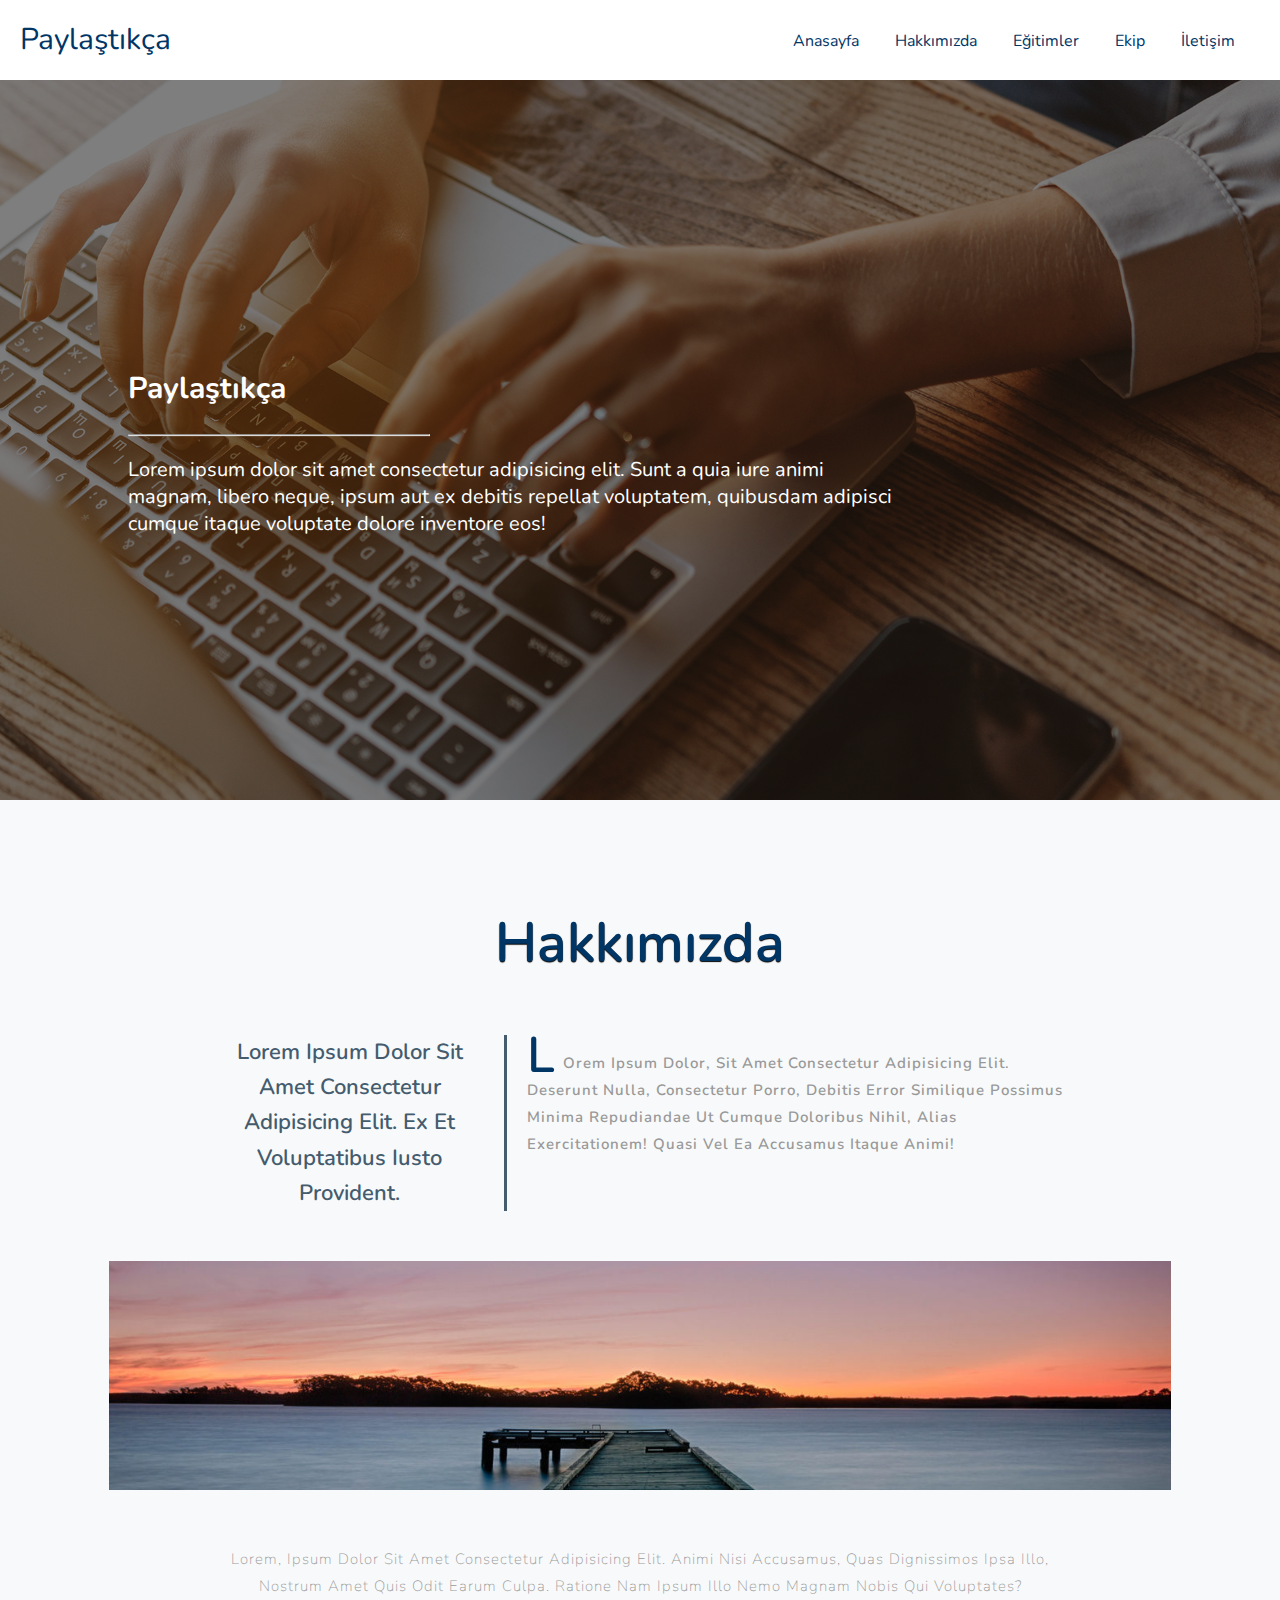
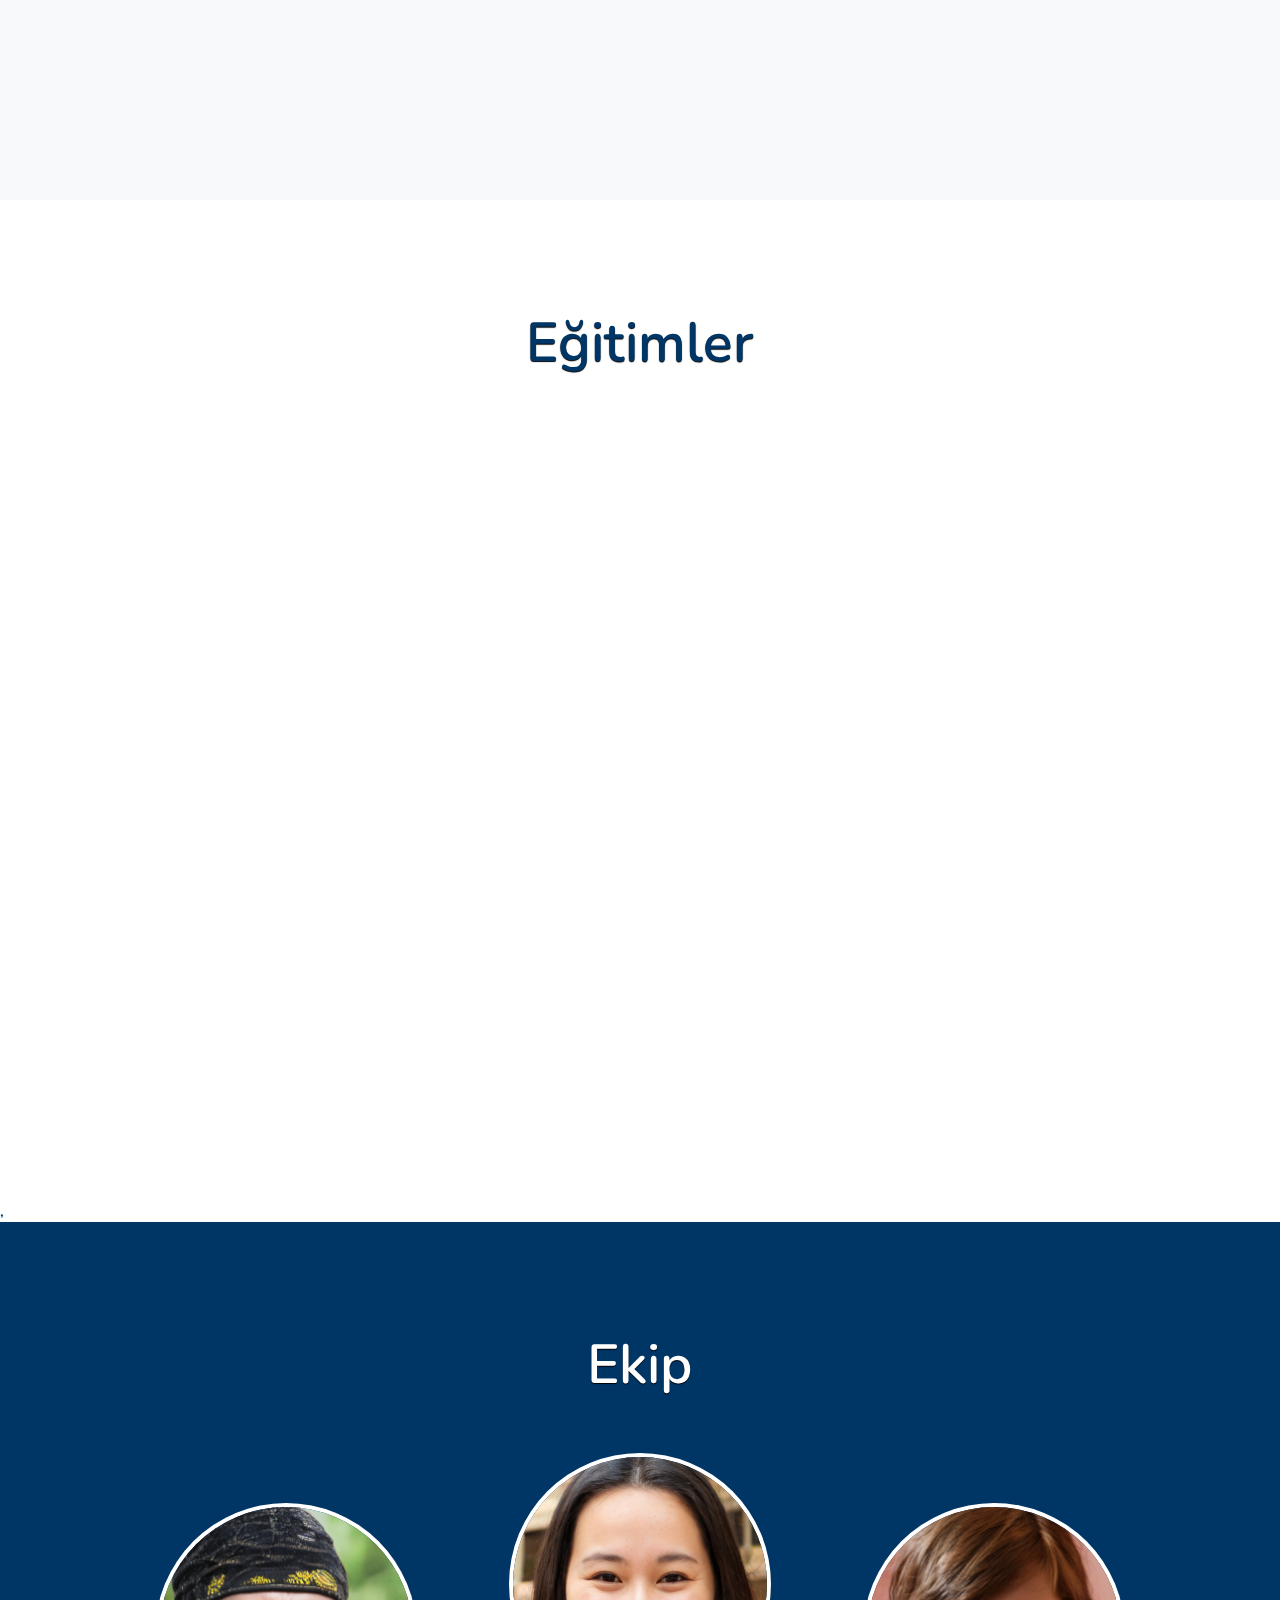
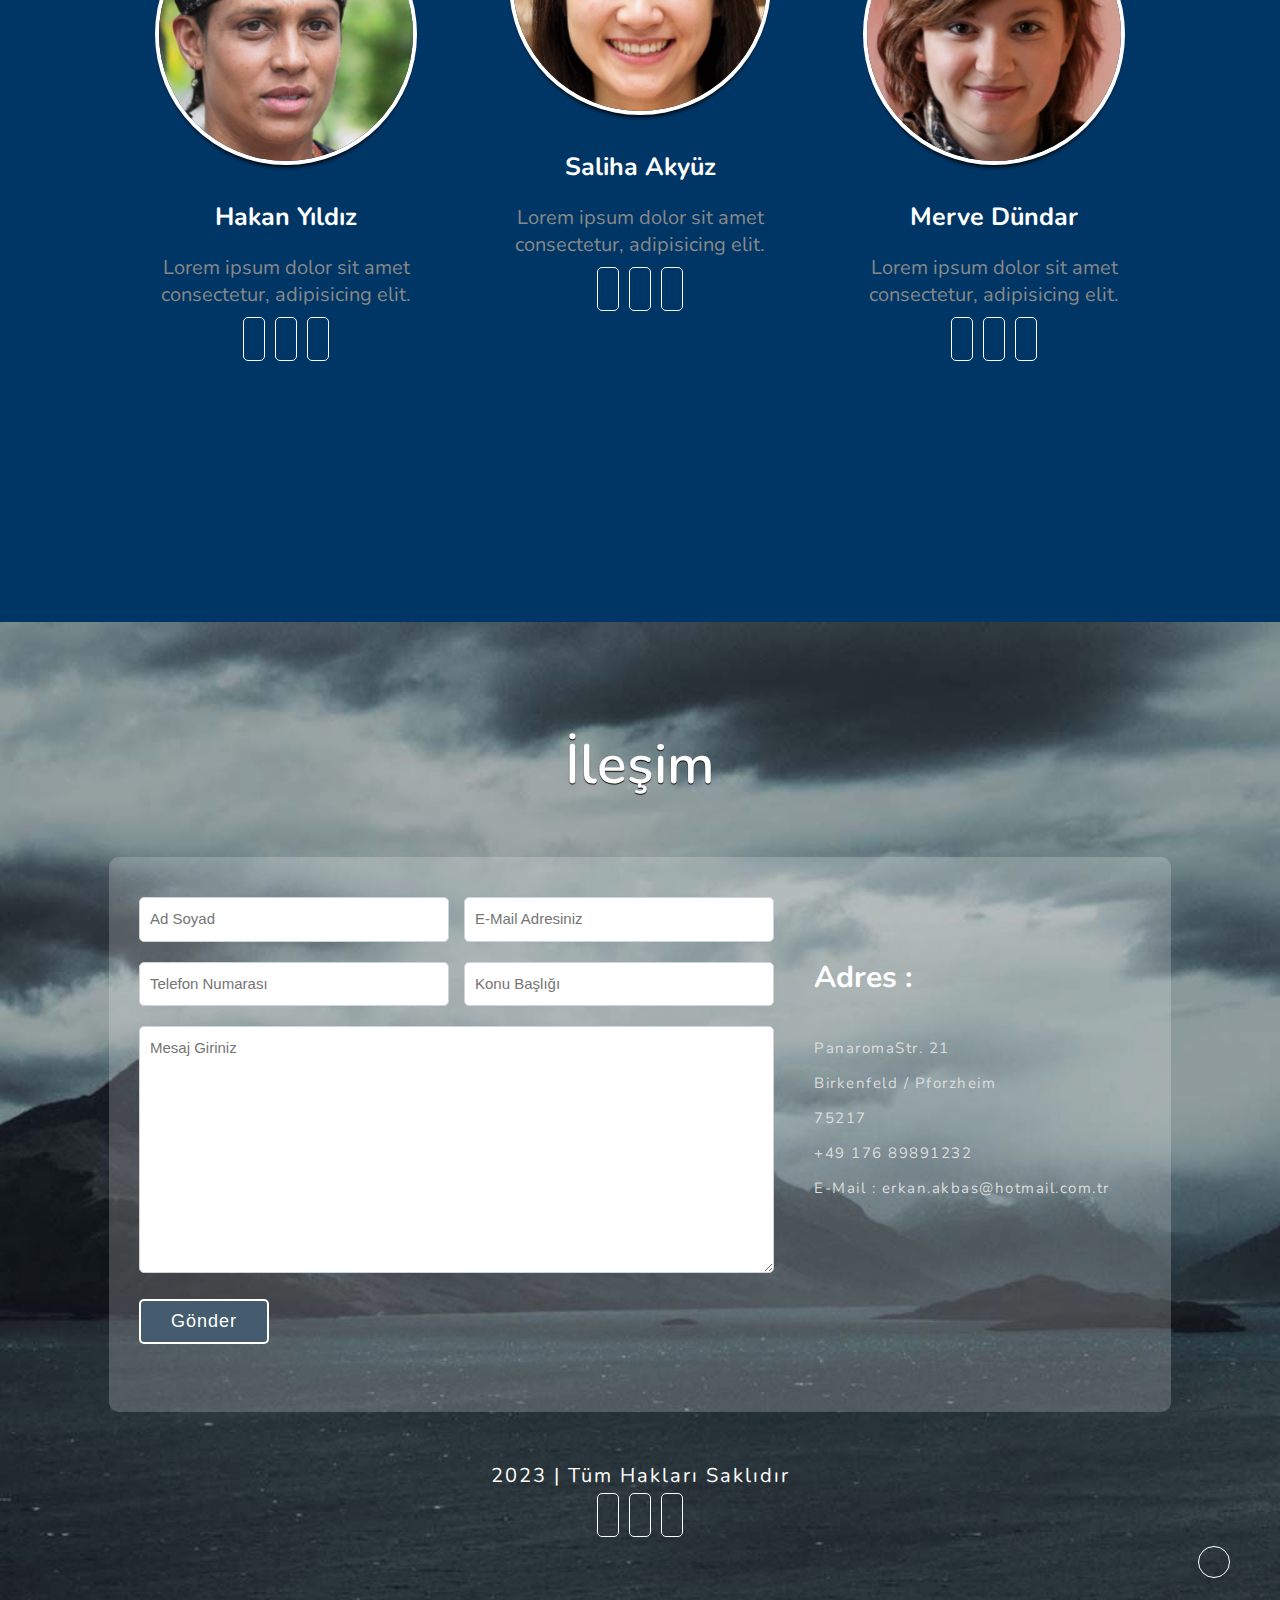
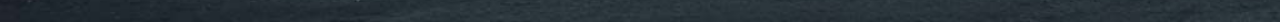
<file: index.html>
<!DOCTYPE html>
<html lang="en">
  <head>
    <meta charset="UTF-8" />
    <meta http-equiv="X-UA-Compatible" content="IE=edge" />
    <meta name="viewport" content="width=device-width, initial-scale=1.0" />
    <link rel="stylesheet" href="style.css" />
    <link
      rel="stylesheet"
      href="https://cdnjs.cloudflare.com/ajax/libs/font-awesome/6.2.1/css/all.min.css"
      integrity="sha512-MV7K8+y+gLIBoVD59lQIYicR65iaqukzvf/nwasF0nqhPay5w/9lJmVM2hMDcnK1OnMGCdVK+iQrJ7lzPJQd1w=="
      crossorigin="anonymous"
      referrerpolicy="no-referrer"
    />
    <link rel="stylesheet" href="js/owl.carousel.min.css" />
    <link rel="stylesheet" href="js/owl.theme.default.min.css" />

    <title>HTML - CSS Page</title>
  </head>
  <body>
    <section id="menu">
      <div id="logo">Paylaştıkça</div>
      <nav>
        <a href="#menu"><i class="fas fa-home icon"></i>Anasayfa</a>
        <a href="#hakkimizda"><i class="fas fa-info icon"></i>Hakkımızda</a>
        <a href="#egitimler"
          ><i class="fas fa-graduation-cap icon"></i>Eğitimler</a
        >
        <a href="#ekip"><i class="fas fa-user-friends icon"></i>Ekip</a>
        <a href="#iletisim"><i class="fas fa-map-pin icon"></i>İletişim</a>
      </nav>
    </section>
    <!-- ! HOME BAŞLANGIÇ  -->
    <section id="home">
      <div id="black"></div>
      <div id="icerik">
        <h2>Paylaştıkça</h2>
        <hr width="300px" align="left" />
        <p>
          Lorem ipsum dolor sit amet consectetur adipisicing elit. Sunt a quia
          iure animi magnam, libero neque, ipsum aut ex debitis repellat
          voluptatem, quibusdam adipisci cumque itaque voluptate dolore
          inventore eos!
        </p>
      </div>
    </section>
    <!-- ! HOME BİTİŞ  -->
    <!-- ? HAKKIMIZDA BAŞLANGIÇ  -->
    <section id="hakkimizda">
      <h3>Hakkımızda</h3>
      <div class="container">
        <div class="solsag">
          <div id="sol">
            <h5 id="h5sol">
              Lorem ipsum dolor sit amet consectetur adipisicing elit. Ex et
              voluptatibus iusto provident.
            </h5>
          </div>
          <div id="sag">
            <span>L</span>
            <p id="psag">
              orem ipsum dolor, sit amet consectetur adipisicing elit. Deserunt
              nulla, consectetur porro, debitis error similique possimus minima
              repudiandae ut cumque doloribus nihil, alias exercitationem! Quasi
              vel ea accusamus itaque animi!
            </p>
          </div>
        </div>
        <img src="img/about.jpg" class="img-fluid max-fluid" alt="" />
        <p id="pson">
          Lorem, ipsum dolor sit amet consectetur adipisicing elit. Animi nisi
          accusamus, quas dignissimos ipsa illo, nostrum amet quis odit earum
          culpa. Ratione nam ipsum illo nemo magnam nobis qui voluptates?
        </p>
      </div>
    </section>
    <!-- ? HAKKIMIZDA BİTİŞ  -->
    <!-- * EĞİTİMLER BAŞLANGIÇ  -->
    <section id="egitimler">
      <div class="container">
        <h3>Eğitimler</h3>
        <div class="owl-carousel owl-theme">
          <div class="card item" data-merge="1.5">
            <img src="img/r2.jpg" class="max-fluid" alt="" />
            <h5 class="baslikcard">HTML5 & CSS3 Eğitimi</h5>
            <p class="pcard">Lorem ipsum dolor sit amet consectetur.</p>
          </div>
          <div class="card item" data-merge="1.5">
            <img src="img/r3.jpg" class="max-fluid" alt="" />
            <h5 class="baslikcard">Javascript Eğitimi</h5>
            <p class="pcard">
              Lorem ipsum dolor sit amet consectetur adipisicing elit.
            </p>
          </div>
          <div class="card item" data-merge="1.5">
            <img src="img/r4.jpg" class="max-fluid" alt="" />
            <h5 class="baslikcard">Phyton</h5>
            <p class="pcard">
              Lorem ipsum dolor sit amet consectetur adipisicing elit. Minima,
              minus!
            </p>
          </div>
        </div>
      </div>
    </section>
    <!-- * EĞİTİMLER BİTİŞ  -->,

    <!-- ! EKİP BAŞLANGIÇ  -->
    <section id="ekip">
      <div class="container">
        <h3 id="ekiph3">Ekip</h3>
        <div class="solsag-ekip">
          <div class="sutun-sol-sag">
            <img src="img/ekip1.jpg" alt="" class="max-fluid oval" />
            <h4 class="ekipisim">Hakan Yıldız</h4>
            <p class="ekipp">
              Lorem ipsum dolor sit amet consectetur, adipisicing elit.
            </p>
            <div class="ekip-ikon">
              <a href=""><i class="fab fa-facebook social"></i></a>
              <a href=""><i class="fab fa-google-plus-g social"></i></a>
              <a href=""><i class="fab fa-twitter social"></i></a>
            </div>
          </div>
          <div class="sutun">
            <img src="img/ekip2.jpg" alt="" class="max-fluid oval" />
            <h4 class="ekipisim">Saliha Akyüz</h4>
            <p class="ekipp">
              Lorem ipsum dolor sit amet consectetur, adipisicing elit.
            </p>
            <div class="ekip-ikon">
              <a href=""><i class="fab fa-facebook social"></i></a>
              <a href=""><i class="fab fa-google-plus-g social"></i></a>
              <a href=""><i class="fab fa-twitter social"></i></a>
            </div>
          </div>
          <div class="sutun-sol-sag">
            <img src="img/ekip3.jpg" alt="" class="max-fluid oval" />
            <h4 class="ekipisim">Merve Dündar</h4>
            <p class="ekipp">
              Lorem ipsum dolor sit amet consectetur, adipisicing elit.
            </p>
            <div class="ekip-ikon">
              <a href=""><i class="fab fa-facebook social"></i></a>
              <a href=""><i class="fab fa-google-plus-g social"></i></a>
              <a href=""><i class="fab fa-twitter social"></i></a>
            </div>
          </div>
        </div>
      </div>
    </section>
    <!-- ! EKİP BİTİŞ  -->
    <!-- ? İLETİSİM BAŞLANGIÇ  -->

    <section id="iletisim">
      <div class="container">
        <h3 id="h3iletisim">İleşim</h3>
        <div id="iletisimopak">
          <div id="formgroup">
            <div id="solform">
              <input
                type="text"
                name="isim"
                placeholder="Ad Soyad"
                class="form-control"
                required
              />
              <input
                type="text"
                name="tel"
                class="form-control"
                placeholder="Telefon Numarası"
                required
              />
            </div>
            <div id="sagform">
              <input
                type="mail"
                name="mail"
                placeholder="E-Mail Adresiniz"
                class="form-control"
                required
              />
              <input
                type="text"
                name="konu"
                class="form-control"
                placeholder="Konu Başlığı"
                required
              />
            </div>
            <textarea
              name="mesaj"
              id=""
              cols="30"
              rows="10"
              placeholder="Mesaj Giriniz"
              required
              class="form-control"
            ></textarea>
            <input type="submit" name="" value="Gönder" id="" />
          </div>

          <div id="adres">
            <h4 id="adresbaslik">Adres :</h4>
            <p class="adresp">PanaromaStr. 21</p>
            <p class="adresp">Birkenfeld / Pforzheim</p>
            <p class="adresp">75217</p>
            <p class="adresp">+49 176 89891232</p>
            <p class="adresp">E-Mail : erkan.akbas@hotmail.com.tr</p>
          </div>
        </div>
        <footer>
          <div id="copyright">2023 | Tüm Hakları Saklıdır</div>
          <div id="socialfooter">
            <a href=""><i class="fab fa-facebook social"></i></a>
            <a href=""><i class="fab fa-google-plus-g social"></i></a>
            <a href=""><i class="fab fa-twitter social"></i></a>
          </div>
        </footer>
      </div>
      <a href="#menu">
        <i class="fas fa-angle-up" id="up"></i>
      </a>
    </section>

    <!-- ? İLETİSİM BİTİŞ  -->
    <script
      src="https://code.jquery.com/jquery-3.6.3.slim.min.js"
      integrity="sha256-ZwqZIVdD3iXNyGHbSYdsmWP//UBokj2FHAxKuSBKDSo="
      crossorigin="anonymous"
    ></script>
    <script src="js/owl.carousel.min.js"></script>
    <script src="js/script.js"></script>
  </body>
</html>
</file>
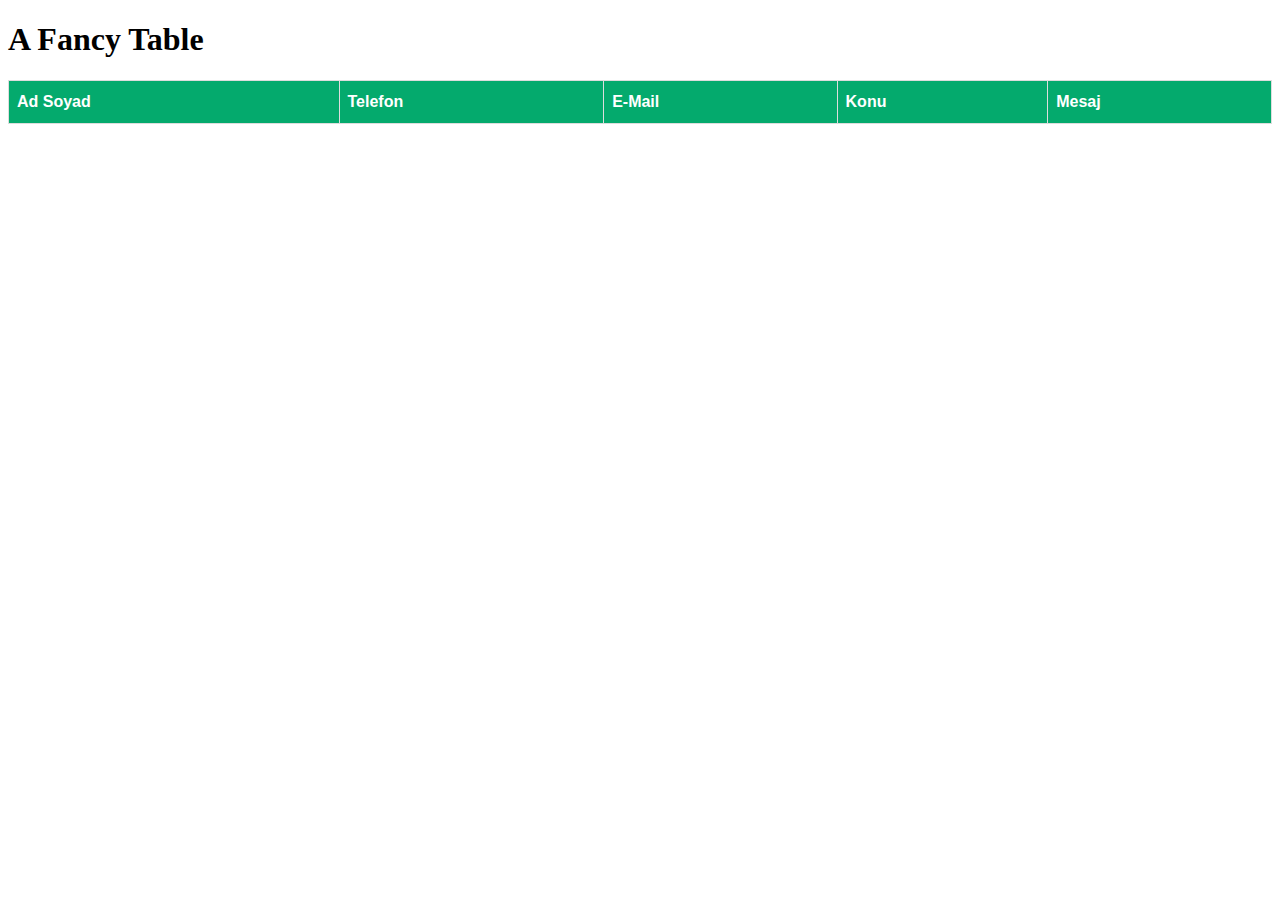
<file: panel.html>
<!DOCTYPE html>
<html>
  <head>
    <style>
      #customers {
        font-family: Arial, Helvetica, sans-serif;
        border-collapse: collapse;
        width: 100%;
      }

      #customers td,
      #customers th {
        border: 1px solid #ddd;
        padding: 8px;
      }

      #customers tr:nth-child(even) {
        background-color: #f2f2f2;
      }

      #customers tr:hover {
        background-color: #ddd;
      }

      #customers th {
        padding-top: 12px;
        padding-bottom: 12px;
        text-align: left;
        background-color: #04aa6d;
        color: white;
      }
    </style>
  </head>
  <body>
    <h1>A Fancy Table</h1>

    <table id="customers">
      <tr>
        <th>Ad Soyad</th>
        <th>Telefon</th>
        <th>E-Mail</th>
        <th>Konu</th>
        <th>Mesaj</th>
      </tr>
    </table>
  </body>
</html>
</file>
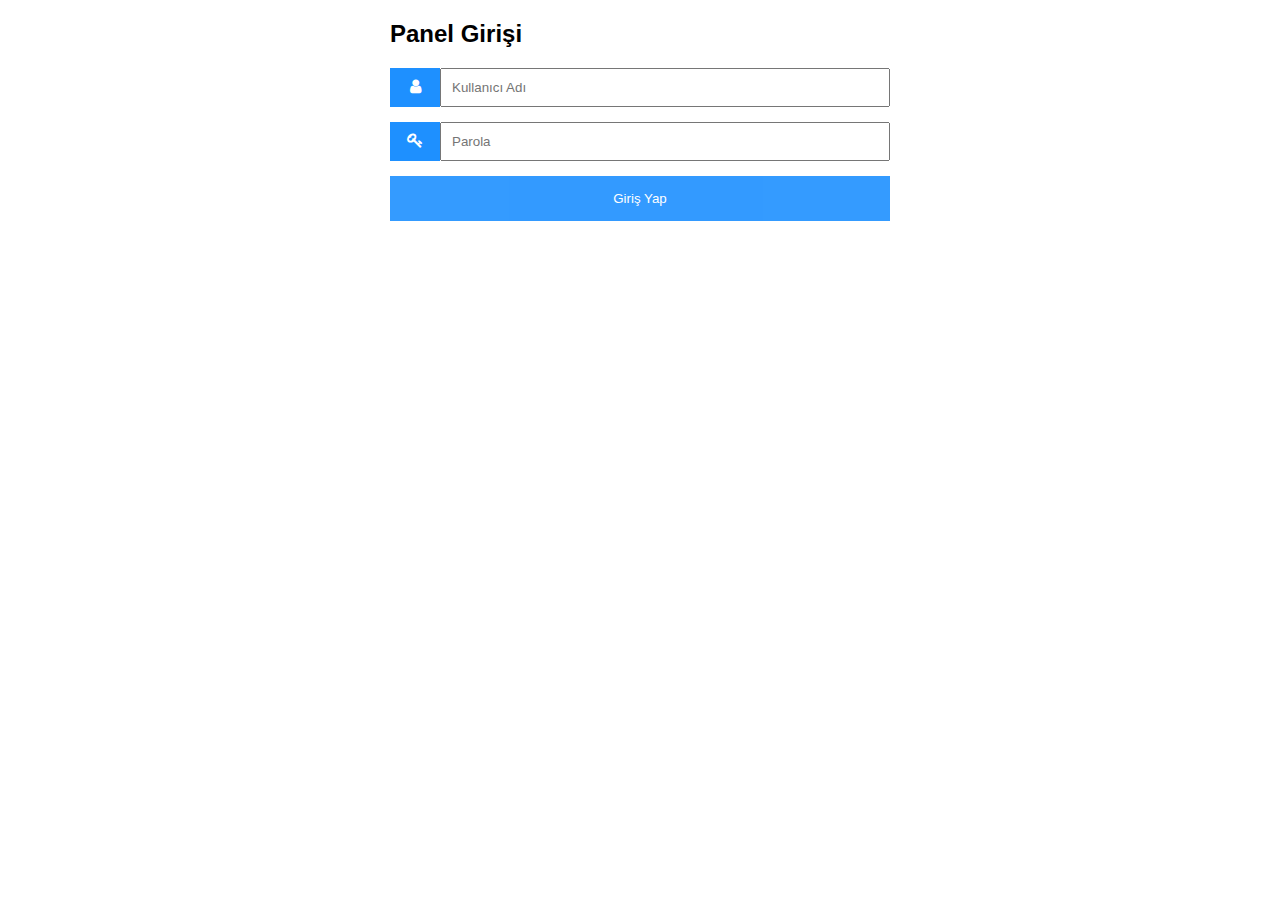
<file: panelgiris.html>
<!DOCTYPE html>
<html>
  <head>
    <meta name="viewport" content="width=device-width, initial-scale=1" />
    <!-- Add icon library -->
    <link
      rel="stylesheet"
      href="https://cdnjs.cloudflare.com/ajax/libs/font-awesome/4.7.0/css/font-awesome.min.css"
    />
    <style>
      body {
        font-family: Arial, Helvetica, sans-serif;
      }
      * {
        box-sizing: border-box;
      }

      .input-container {
        display: -ms-flexbox; /* IE10 */
        display: flex;
        width: 100%;
        margin-bottom: 15px;
      }

      .icon {
        padding: 10px;
        background: dodgerblue;
        color: white;
        min-width: 50px;
        text-align: center;
      }

      .input-field {
        width: 100%;
        padding: 10px;
        outline: none;
      }

      .input-field:focus {
        border: 2px solid dodgerblue;
      }

      /* Set a style for the submit button */
      .btn {
        background-color: dodgerblue;
        color: white;
        padding: 15px 20px;
        border: none;
        cursor: pointer;
        width: 100%;
        opacity: 0.9;
      }

      .btn:hover {
        opacity: 1;
      }
    </style>
  </head>
  <body>
    <form
      action="/panelgiris.html"
      method="post"
      style="max-width: 500px; margin: auto"
    >
      <h2>Panel Girişi</h2>
      <div class="input-container">
        <i class="fa fa-user icon"></i>
        <input
          class="input-field"
          type="text"
          placeholder="Kullanıcı Adı"
          name="usrnm"
        />
      </div>
      <div class="input-container">
        <i class="fa fa-key icon"></i>
        <input
          class="input-field"
          type="password"
          placeholder="Parola"
          name="psw"
        />
      </div>

      <button type="submit" class="btn">Giriş Yap</button>
    </form>
  </body>
</html>
</file>
<file: style.css>
@import url("https://fonts.googleapis.com/css2?family=Nunito:wght@300;400;500&display=swap");
:root {
  --main-color: #003666;
}

html,
body {
  font-family: "Nunito", sans-serif;
  margin: 0px;
  padding: 0;
  box-sizing: border-box;
  border: none;
  list-style: none;
  scroll-behavior: smooth;
}
#menu {
  height: 80px;
  padding: 0 20px;
  display: flex;
  justify-content: space-between;
  align-items: center;
}
#logo {
  font-size: 30px;
  line-height: 80px;
  color: var(--main-color);
}
nav a:link {
  text-decoration: none;
  margin-right: 25px;
  color: var(--main-color);
}
nav a:hover {
  border-bottom: 2px solid var(--main-color);
}
nav a:visited {
  text-decoration: none;
  margin-right: 25px;
  color: var(--main-color);
}
.icon {
  margin-right: 7px;
  font-size: 18px;
}
#home {
  background-color: gray;
  height: 80vh;
  background-image: url(img/r2.jpg);
  background-size: cover;
  background-position: center;
  background-attachment: fixed;
}
#black {
  height: 80vh;
  background-color: black;
  opacity: 0.5;
}
#icerik {
  position: absolute;
  top: 50%;
  left: 40%;
  transform: translate(-50%, -50%);
  color: white;
  font-size: 20px;
}
#hakkimizda {
  background-color: #f8f9fa;
  padding: 50px;
  text-align: center;
  text-transform: capitalize;
  font-weight: 600;
  height: 100vh;
}
h3 {
  font-size: 55px;
  color: var(--main-color);
  text-shadow: 0px 1px 1px black;
  font-weight: 600;
}
.container {
  width: 90%;
  height: auto;
  margin: auto;
  flex-shrink: 0;
}
.solsag {
  width: 80%;
  display: flex;
  justify-content: space-around;
  flex-direction: row;
  margin: auto;
  text-align: center;
  margin-bottom: 50px;
}
.solsag-ekip {
  width: 100%;
  display: flex;
  justify-content: space-around;
  flex-direction: row;
  margin: auto;
  text-align: center;
  margin-bottom: 50px;
}
#sol {
  border-right: 3px solid #445c6e;
  font-size: 30px;
  color: #445c6e;
  padding-right: 20px;
}
#h5sol {
  line-height: 1.6;
  font-size: 22px;
  font-weight: 600;
}
#h5sol,
#sag {
  margin: 0;
  padding: 0;
}
span {
  font-size: 50px;
  margin-right: 7px;
  line-height: 42px;
  color: #003666;
  font-weight: 600;
  float: left;
}
#sag {
  color: #999999;
  text-align: left;
  letter-spacing: 1px;
  font-size: 15px;
  line-height: 1.8;
  padding-left: 20px;
}
.img-fluid {
  width: 80%;
}
.max-fluid {
  width: 100%;
}
#pson {
  color: #999;
  letter-spacing: 1px;
  font-size: 15px;
  line-height: 1.8;
  margin: auto;
  text-align: center;
  width: 80%;
  margin-top: 50px;
  font-weight: 100;
}
#egitimler {
  background-color: #fff;
  padding: 50px;
  text-align: center;
  height: 100vh;
}
.card {
  width: 320px;
  height: 350px;
  border: 1px solid #ddd;
  padding: 0;
  display: inline-block;
}
.card:hover {
  border: 1px solid #888;
  cursor: pointer;
}
.baslikcard {
  font-size: 15px;
  color: #003666;
}
.pcard {
  color: #888;
}
#ekip {
  background-color: #003666;
  padding: 50px;
  height: 100vh;
  text-align: center;
}
#ekiph3 {
  color: white;
}
.sutun {
  width: 385px;
  padding: 0px 50px;
}
.sutun-sol-sag {
  width: 385px;
  padding: 50px;
}

.oval {
  border-radius: 50%;
  box-shadow: 0 0 0 4px white, 0 6px 4px black;
}
.ekipisim {
  color: white;
  font-size: 25px;
  margin-bottom: 12px;
}
.ekipp {
  color: #888;
  font-size: 20px;
}
.social {
  color: white;
  border: 1px solid white;
  padding: 10px;
  width: 50px;
  border-radius: 5px;
  margin: 5px;
}
.social:hover {
  background-color: #999;
}
#iletisim {
  background: url(img/iletisim.jpg);
  background-size: cover;
  padding: 50px;
  height: 100vh;
  text-align: center;
}
#h3iletisim {
  color: white;
}

#iletisimopak {
  background-color: rgba(255, 255, 255, 0.2);
  padding: 30px 20px;
  border-radius: 10px;
  margin-bottom: 50px;
  height: 55vh;
}
#formgroup {
  width: 60%;
  float: left;
  height: 500px;
  text-align: left;
}
#solform {
  width: 47%;
  float: left;
  padding-right: 5px;
}
#sagform {
  width: 47%;
  float: right;
  padding-left: 5px;
}
.form-control {
  width: 100%;
  padding: 10px;
  font-size: 15px;
  line-height: 1.5;
  color: #495057;
  background-color: white;
  margin: 10px;
  border-radius: 5px;
  border: 1px solid #ced4da;
}
textarea {
  font-family: Arial, sans-serif;
}
input[type="submit"] {
  cursor: pointer;
  background-color: #445c6e;
  font-size: 18px;
  letter-spacing: 1px;
  padding: 10px 30px;
  color: white;
  border: 2px solid white;
  border-radius: 5px;
  margin-left: 10px;
  margin-top: 10px;
}
#adres {
  width: 30%;
  float: right;
  padding: 30px;
  height: 500px;
  text-align: left;
}
#adresbaslik {
  font-size: 30px;
  color: white;
}
.adresp {
  color: #ddd;
  font-size: 15px;
  letter-spacing: 1.5px;
}
#copyright {
  color: white;
  font-size: 20px;
  letter-spacing: 2px;
  margin-bottom: 15px;
  text-align: center;
}
#up {
  color: white;
  border: 1px solid white;
  border-radius: 50%;
  font-size: 15px;
  padding: 15px;
  margin: 20px 0;
  float: right;
}
</file>
